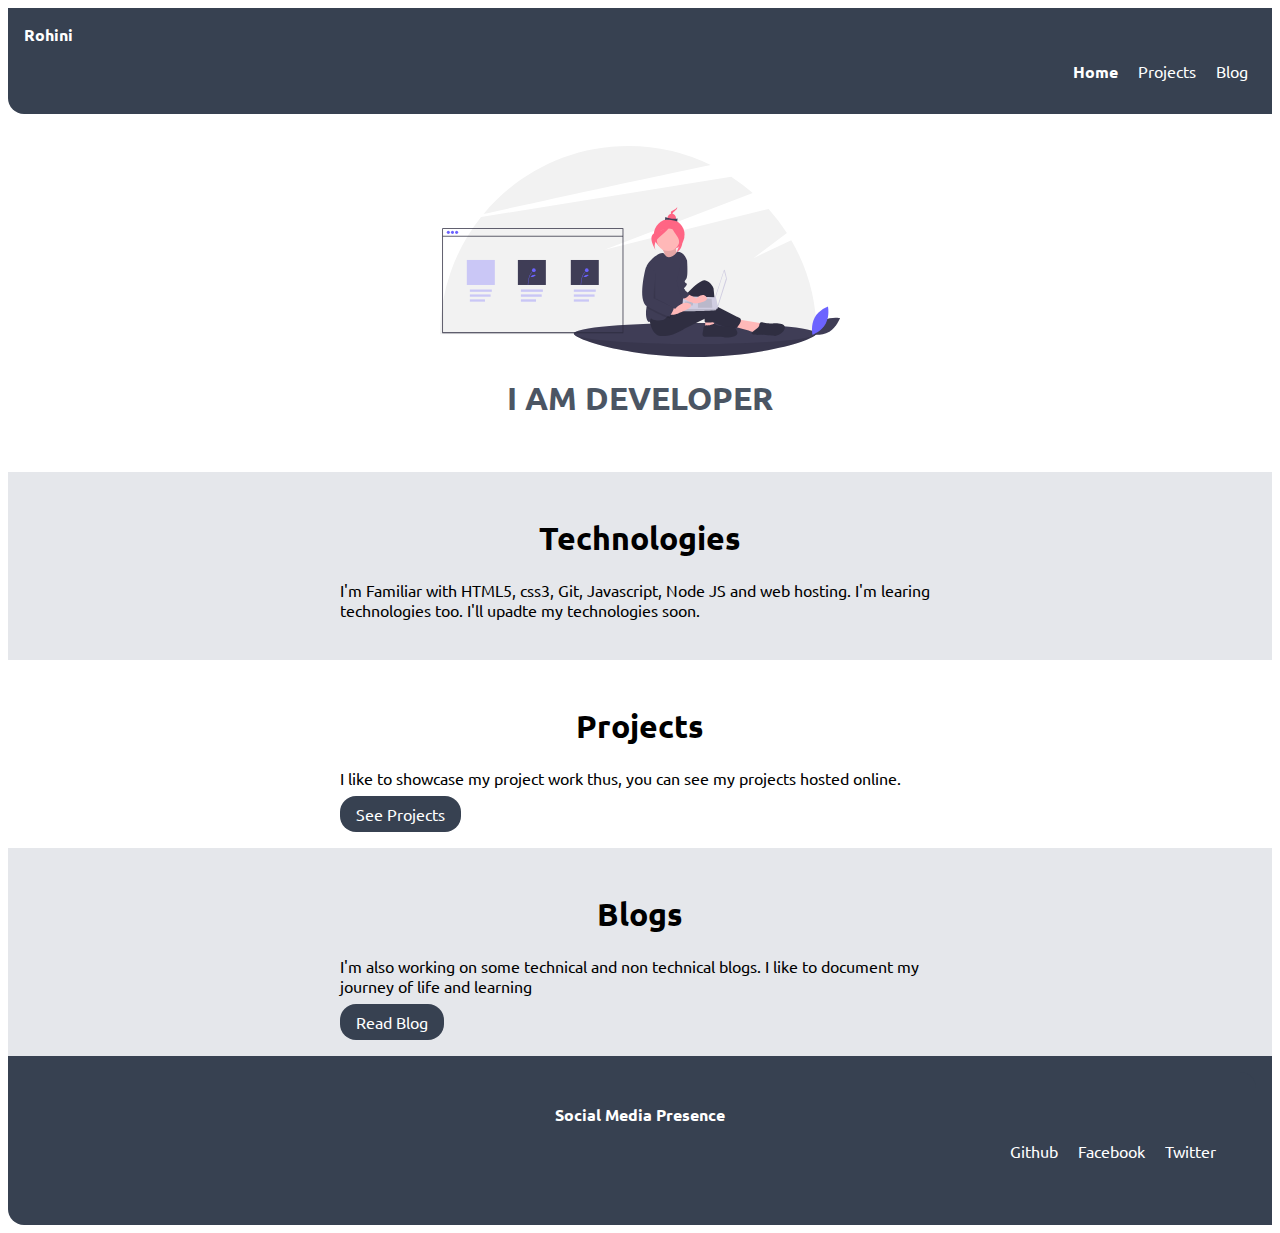
<file: index.html>
<!DOCTYPE html>
<html lang="en">
<head>
    <meta charset="UTF-8">
    <meta name="viewport" content="width=,device-width>, initial-scale=1.0">
    <meta http-equiv="X-UA-Compatible" content="ie=edge">
    <title>Home-Rohini</title>
    <link href="styles.css" rel="stylesheet">
</head>
<body>
    <nav class="navigation container">
        <div class="nav-brand">
            <a class="link" href="/">Rohini</a>
        </div>
        <ul class="non-bullet nav-pills">
            <li class="list-item-inline">

                <a class="link link-active" href="/">Home</a>
            </li>
            <li class="list-item-inline">
                <a class="link" href="/projects.html">Projects</a>
            </li>
            <li class="list-item-inline">
                <a class="link" href="/blog.html">Blog</a>
            </li>
        </ul>
    </nav>
    <header class="hero">
        <img class="hero-img" src="/images/hero-img.svg"/>
        <h1 class="hero-heading">I AM DEVELOPER</h1>
    </header>
    <section class="section ow">
        <div class="container container-center">
            <h1>Technologies</h1>
            <p>I'm Familiar with HTML5, css3, Git, Javascript, Node JS and web hosting. I'm learing technologies too. I'll upadte my technologies soon.</p>
        </div>
    </section>

    <section class="section">
        <div class="container container-center">
            <h1>Projects</h1>
            <p>I like to showcase my project work thus, you can see my projects hosted online.</p>
            <a class="link link-primary" href="/projects.html">See Projects</a>
        </div>
    </section>
    
    <section class="section ow">
        <div class="container container-center">
            <h1>Blogs</h1>
            <p>I'm also working on some technical and non technical blogs. I like to document my journey of life and learning</p>
            <a class="link link-primary" href="/blog.html">Read Blog</a>
        </div >
    </section>

    <nav class="navigation container">

    <footer class="footer">
        <div class="nav-brand">Social Media Presence</div>
        <ul class="non-bullet nav-pills">
            <li class="list-item-inline">
                <a class="link" href="https://github.com/rohinipm">Github</a>
            </li>
            <li class="list-item-inline">
                <a class="link" href="https://www.facebook.com/rohini.regma">Facebook</a>
            </li>
            <li class="list-item-inline">
                <a class="link" href="https://twitter.com/Rohini114">Twitter</a>
            </li>
        </ul>
    </footer>
</nav>
</body>
</html>
</file>
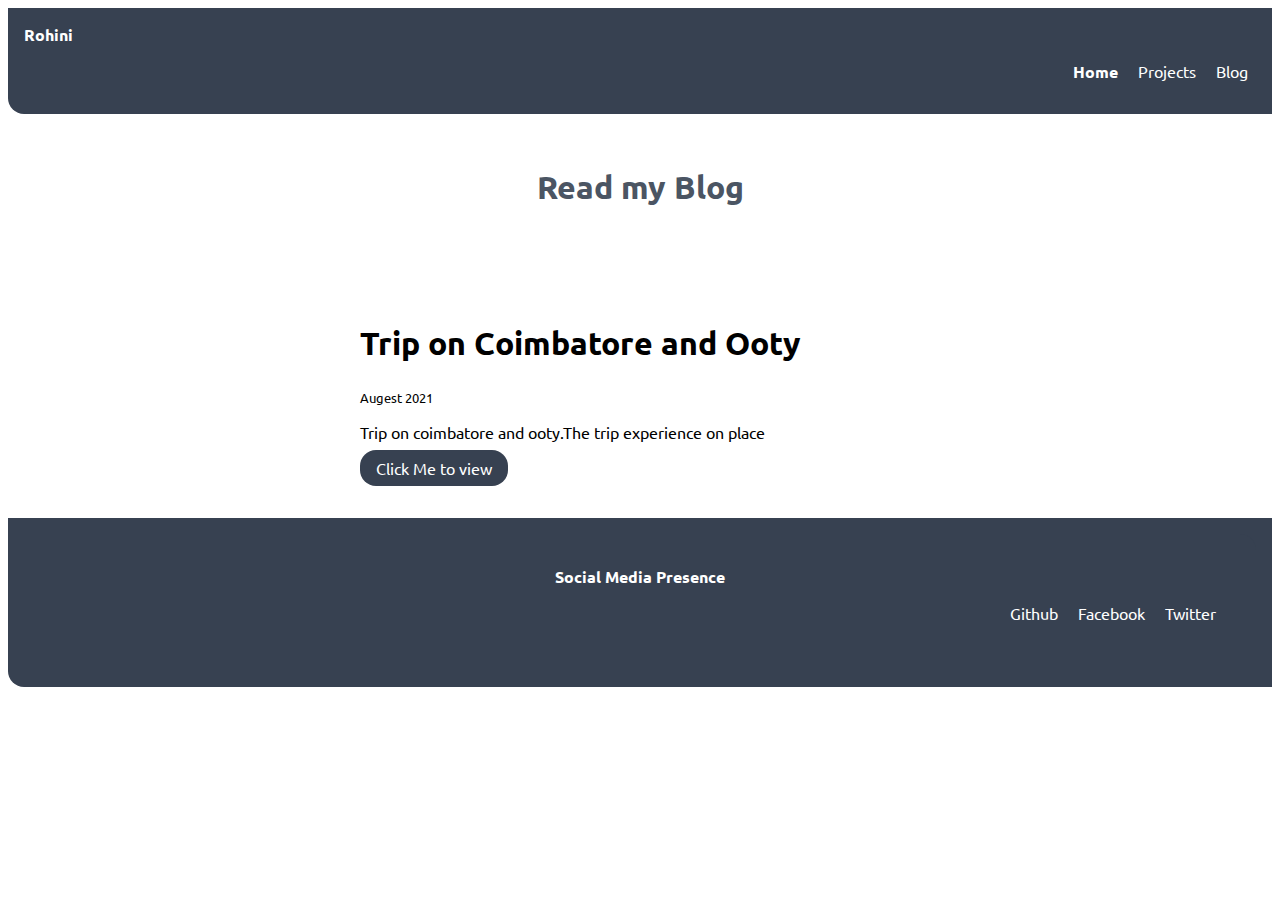
<file: blog.html>
<!DOCTYPE html>
<html lang="en">
<head>
    <meta charset="UTF-8">
    <meta name="viewport" content="width=device-width, initial-scale=1.0">
    <meta http-equiv="X-UA-Compatible" content="ie=edge">
    <title>Rohini Blog</title>
    <link href="styles.css" rel="stylesheet">
</head>
<body>
    <nav class="navigation container">
        <div class="nav-brand">
            <a class="link" href="/">Rohini</a>
        </div>
        <ul class="non-bullet nav-pills">
            <li class="list-item-inline">

                <a class="link link-active" href="/">Home</a>
            </li>
            <li class="list-item-inline">
                <a class="link" href="/projects.html">Projects</a>
            </li>
            <li class="list-item-inline">
                <a class="link" href="/blog.html">Blog</a>
            </li>
        </ul>
    </nav>
    
    <header class="hero">
       <h1 class="hero-heading">Read my Blog</h1>
    </header>
    <ul class=non-bullet >

        <li>
            <div class="container container-center">
            <article>
                <h1>Trip on Coimbatore and Ooty</h1>
                <small>Augest 2021</small>
                <p>Trip on coimbatore and ooty.The trip experience on place</p>
                <a class="link link-primary" href="">Click Me to view</a>
            </article>
            </div>
        </li>
    </ul>
    <nav class="navigation container">

        <footer class="footer">
            <div class="nav-brand">Social Media Presence</div>
            <ul class="non-bullet nav-pills">
                <li class="list-item-inline">
                    <a class="link" href="https://github.com/rohinipm">Github</a>
                </li>
                <li class="list-item-inline">
                    <a class="link" href="https://www.facebook.com/rohini.regma">Facebook</a>
                </li>
                <li class="list-item-inline">
                    <a class="link" href="https://twitter.com/Rohini114">Twitter</a>
                </li>
            </ul>
        </footer>
    </nav>
</body>
</html>
</file>
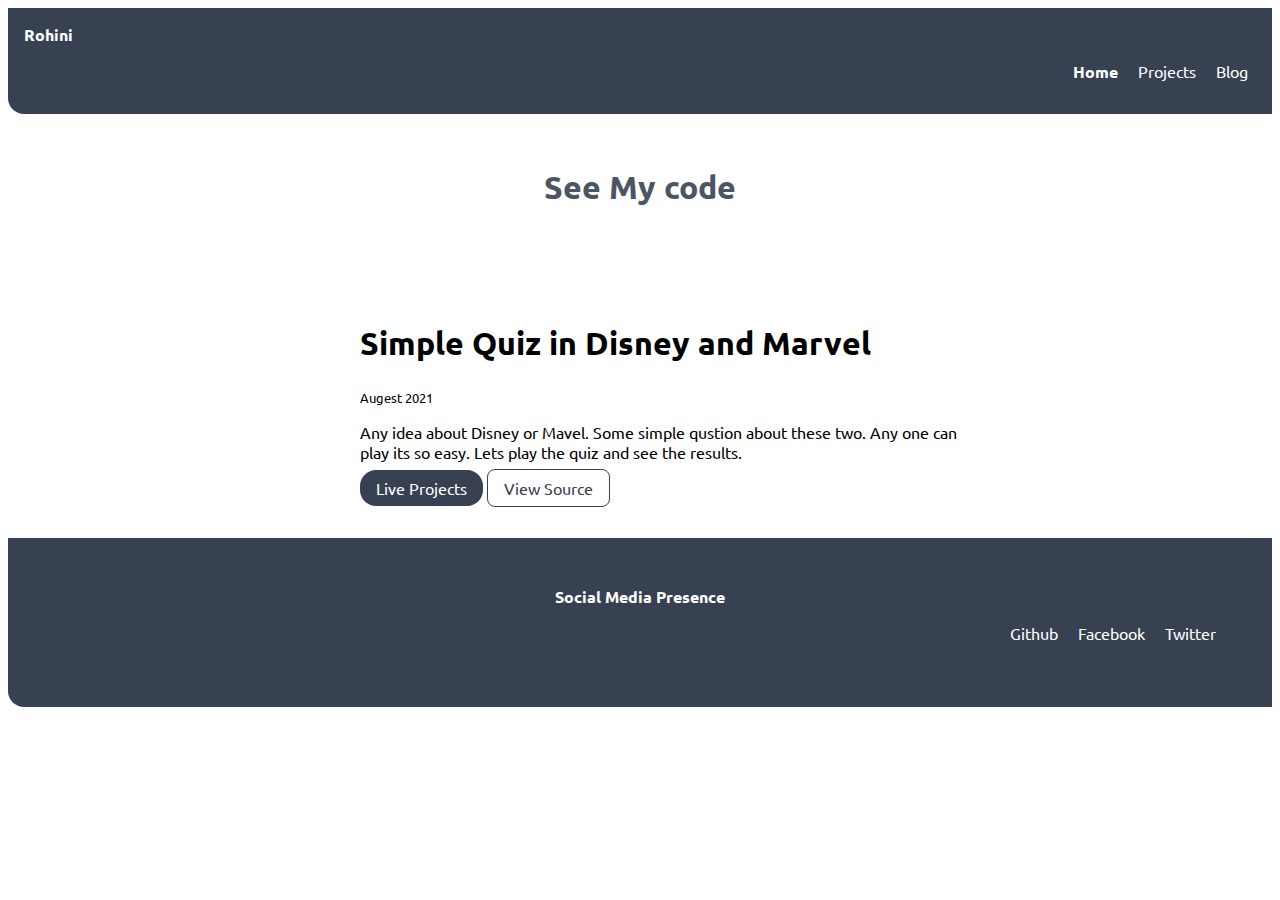
<file: projects.html>
<!DOCTYPE html>
<html lang="en">
<head>
    <meta charset="UTF-8">
    <meta name="viewport" content="width=, initial-scale=1.0">
    <meta http-equiv="X-UA-Compatible" content="ie=edge">
    <title>Rohini Projects</title>
    <link href="styles.css" rel="stylesheet">
</head>
<body>
    <nav class="navigation container">
        <div class="nav-brand">
            <a class="link" href="/">Rohini</a>
        </div>
        <ul class="non-bullet nav-pills">
            <li class="list-item-inline">

                <a class="link link-active" href="/">Home</a>
            </li>
            <li class="list-item-inline">
                <a class="link" href="/projects.html">Projects</a>
            </li>
            <li class="list-item-inline">
                <a class="link" href="/blog.html">Blog</a>
            </li>
        </ul>
    </nav>
    <header class="hero">
        <h1 class="hero-heading">See My code</h1>
    </header>
 <ul class="non-bullet nav-pills">
        <li>
            <article>
                <div class="container container-center">
                <h1>Simple Quiz in Disney and Marvel</h1>
                <small>Augest 2021</small>
                <p>Any idea about Disney or Mavel. Some simple qustion about these two. Any one can play its so easy. Lets play the quiz and see the results. </p>
                <a class="link link-primary" href="https://replit.com/@pmRohini/simpleQuiz?embed=1&output=1">Live Projects</a>
                <a class="link link-secondary" href="view-source:https://replit.com/@pmRohini/simpleQuiz?embed=1&output=1#index.js">View Source</a>
                </div>
            </article>
        </li>
    </ul>

    <nav class="navigation container">

        <footer class="footer">
            <div class="nav-brand">Social Media Presence</div>
            <ul class="non-bullet nav-pills">
                <li class="list-item-inline">
                    <a class="link" href="https://github.com/rohinipm">Github</a>
                </li>
                <li class="list-item-inline">
                    <a class="link" href="https://www.facebook.com/rohini.regma">Facebook</a>
                </li>
                <li class="list-item-inline">
                    <a class="link" href="https://twitter.com/Rohini114">Twitter</a>
                </li>
            </ul>
        </footer>
    </nav>
</body>
</html>
</file>
<file: styles.css>
@import url('https://fonts.googleapis.com/css2?family=Nunito:wght@200&family=Ubuntu:wght@300&display=swap');

:root{
    --primary-color: #374151;
    --off-white:#E5E7EB;
    --dark-gray: #4B5563;
}
body{
    font-family: 'Nunito', sans-serif;
font-family: 'Ubuntu', sans-serif;

}

.container
{
   /** padding-left: 1rem;
    padding-right: 1rem;**/
    padding: 1.5rem 1rem;
}

.container-center
{
    max-width: 600px;
    margin: auto;
}

.link
{
    text-decoration: none;
    padding: 1rem,1rem;
}

.link-primary
{
    background-color: var(--primary-color);
    border-radius: 1rem;
    color: white;
    padding-left: 1rem;
    padding-right: 1rem;
    padding-top: 0.5rem;
    padding-bottom: 0.5rem;
}

.link-secondary
{
    color: var(--primary-color);
    border-radius: 0.5rem;
    border: 1px solid var(--primary-color);
    padding-left: 1rem;
    padding-right: 1rem;
    padding-top: 0.5rem;
    padding-bottom: 0.5rem;
}

.hr{
    margin: 2rem 0rem;
}

.non-bullet{
    list-style: none;
}

.list-item-inline
{
    display: inline;
    padding: 0rem 0.5rem;
}
.navigation{
    background-color: var(--primary-color);
    color: white;
    padding: 1rem;
    border-bottom-left-radius: 1rem;
}

.navigation .link{
    color: white;
}

.navigation .nav-pills{
    text-align: right;
}

.navigation .nav-brand{
    font-weight : bold;
}

.navigation .link-active{
    font-weight: bold;
}

.hero{
    padding: 2rem; text-align: center;
}

.hero .hero-img{
    max-width: 400px;
    display: block;
    margin: auto;
}

.hero .hero-heading{
    color: var(--dark-gray);
}

.section h1{
    text-align: center;
    padding: 0rem;
}
.ow{
    background-color: var(--off-white);
}

.footer{
    background-color: var(--primary-color);
    padding: 2rem 2rem;
    text-align: center;
    color: white;
    border-top-right-radius: 1rem;
}

.footer .link{
    color: white;
}
</file>
